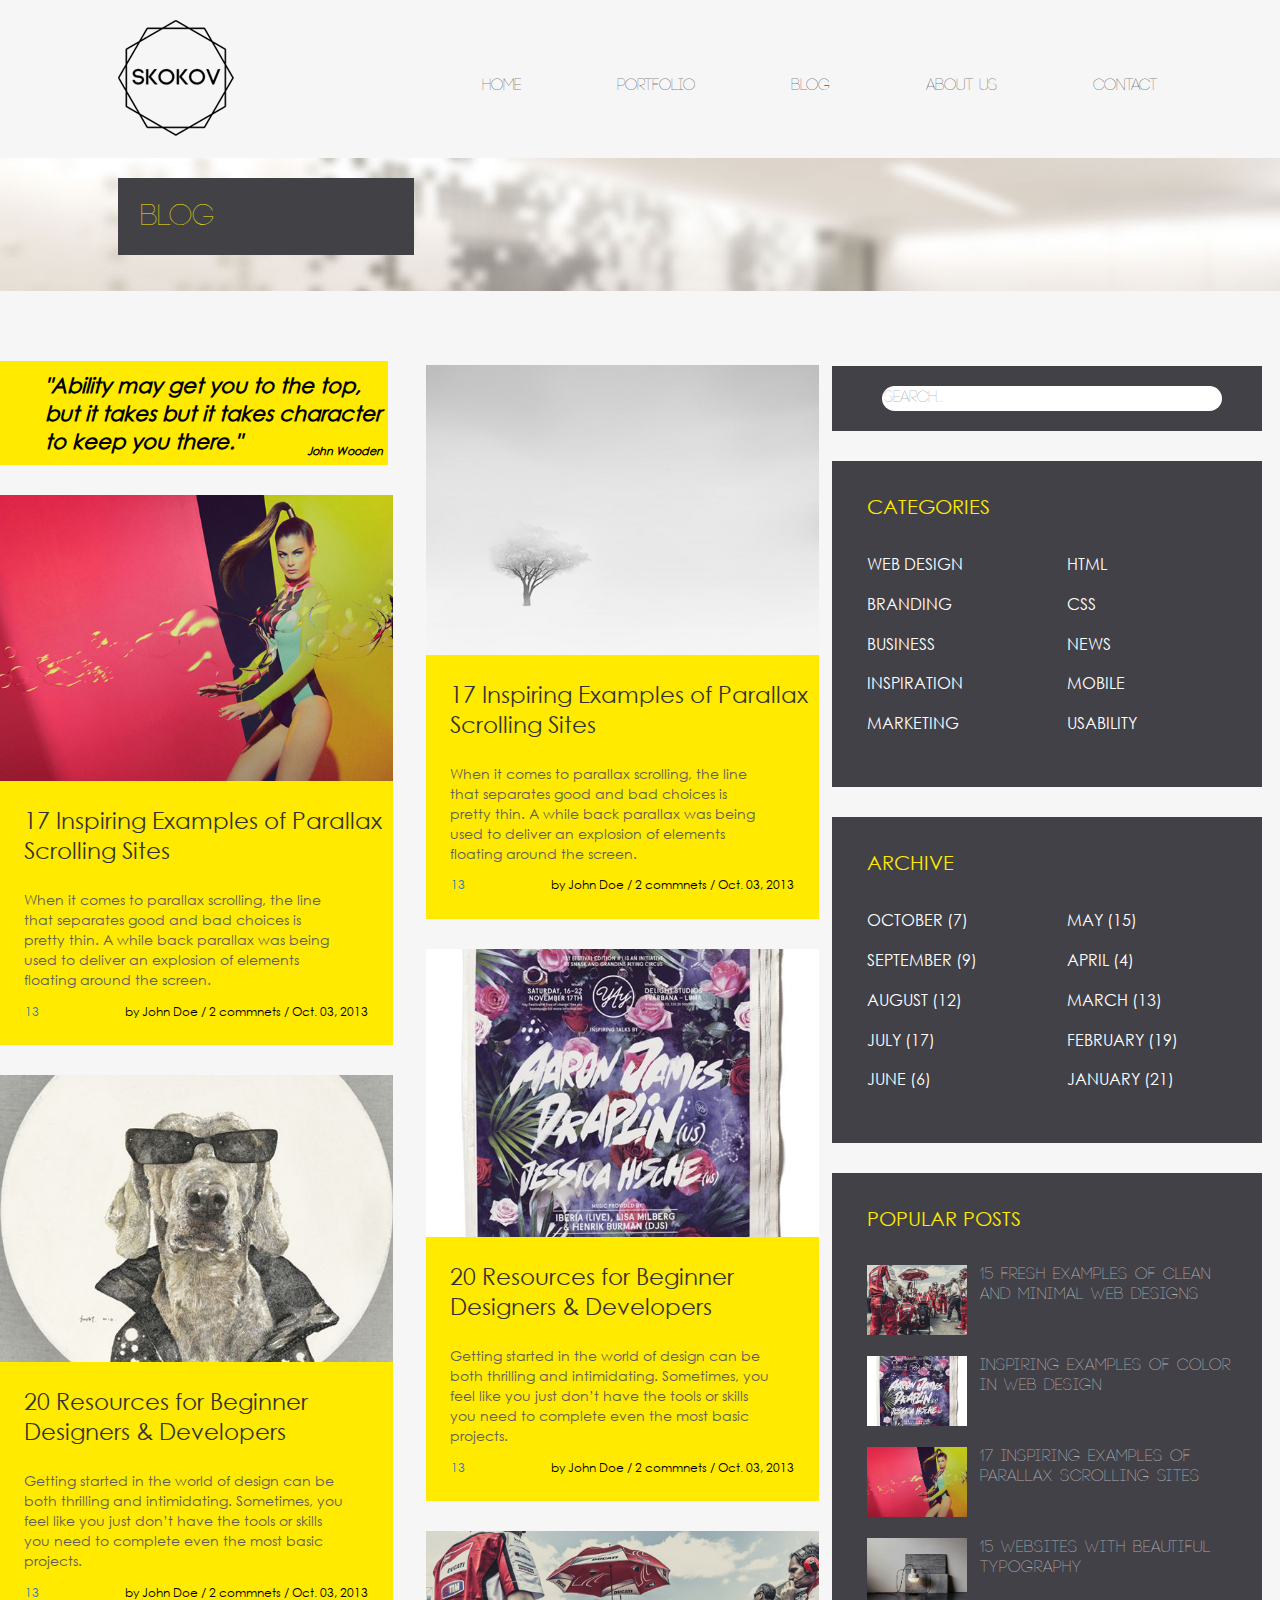
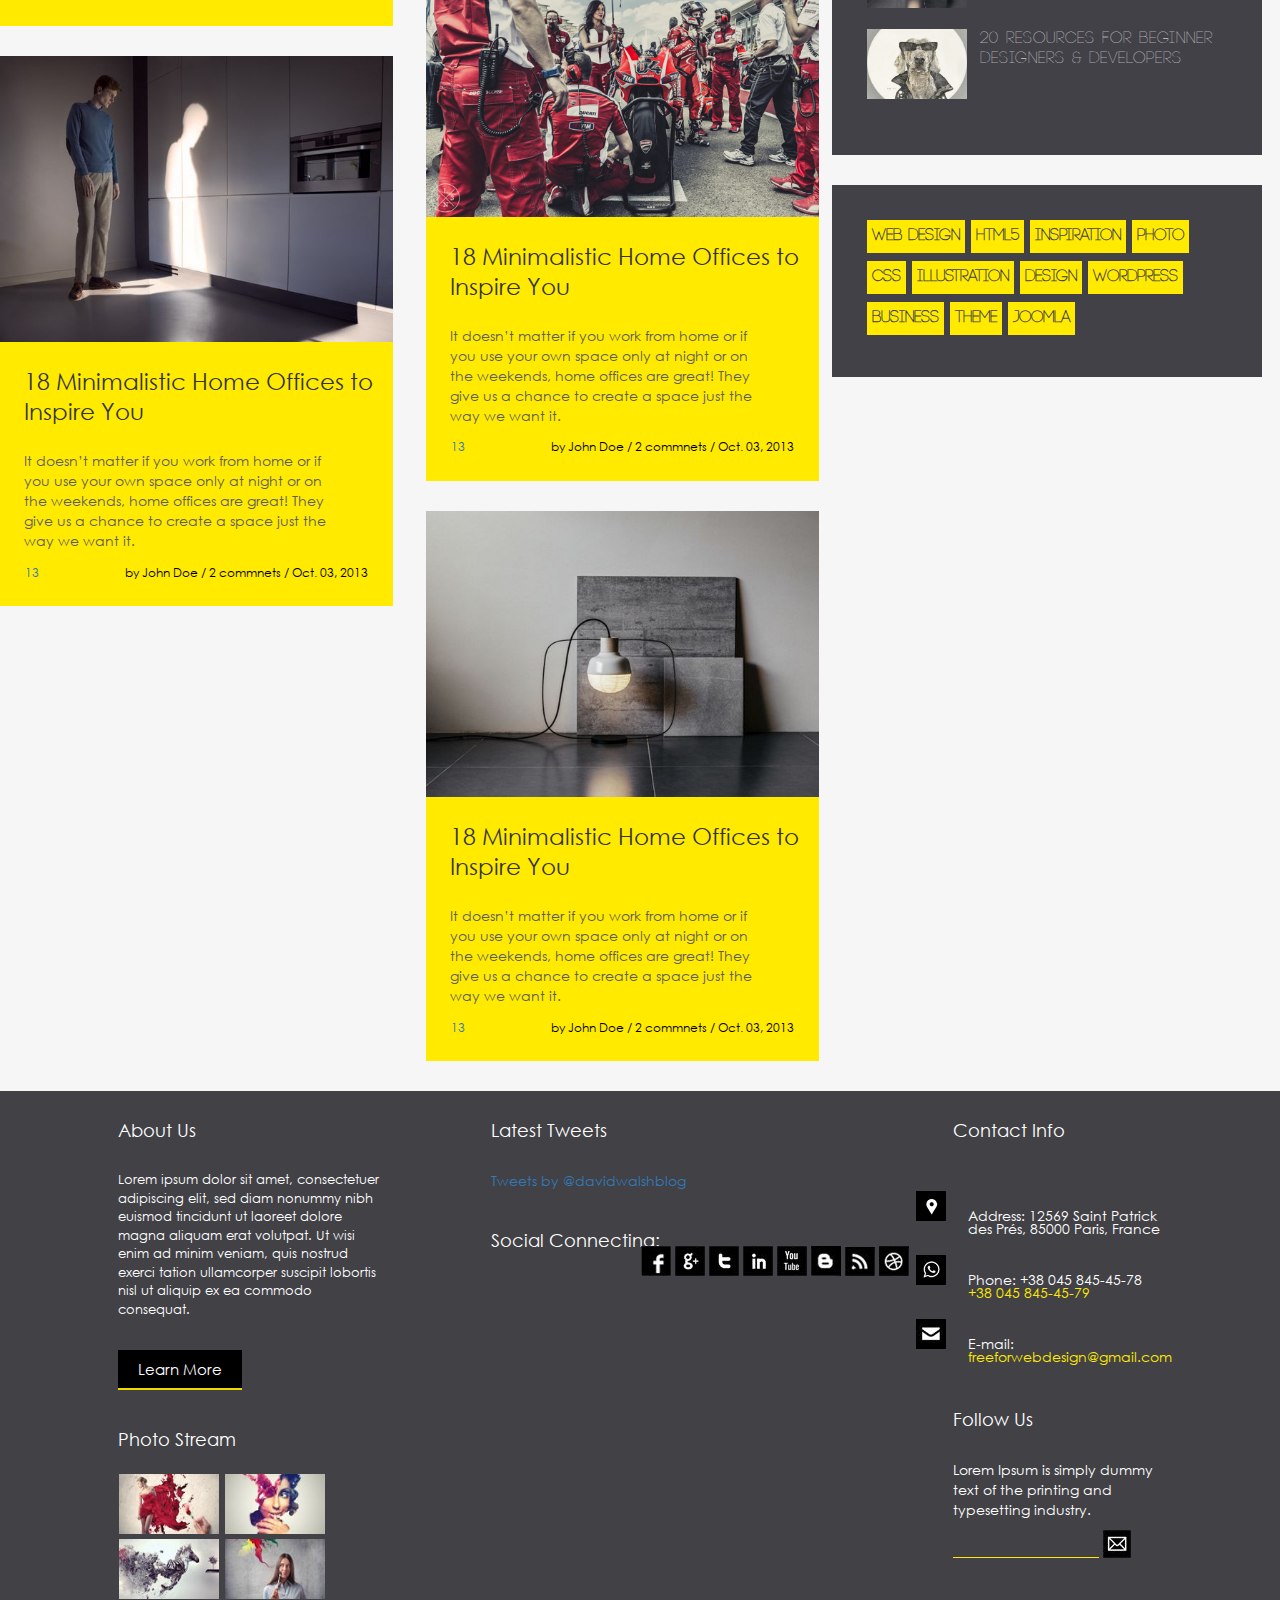
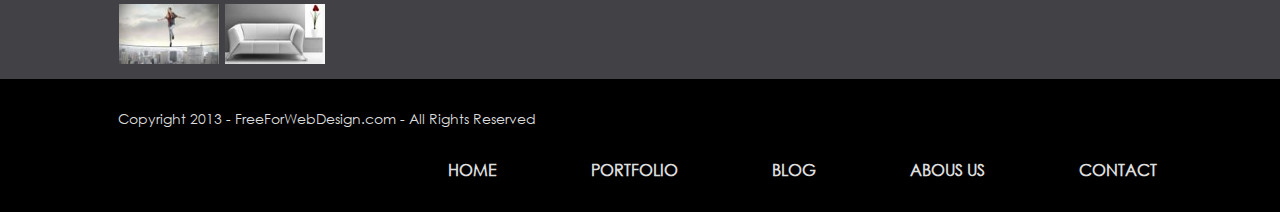
<file: index.html>
<!DOCTYPE html>
<html>
    <head>
        <title>Skokov</title>
        <meta content='text/html; charset=utf-8' http-equiv='Content-Type'>
        <meta http-equiv="X-UA-Compatible" content="IE=edge">
        <meta name="viewport" content="wih3h=device-wih3h, initial-scale=1">
        <link rel="stylesheet" href="css/bootstrap.min.css">
        <link rel="stylesheet" href="fonts/font-face.css">
        <link href="css/main.css" rel="stylesheet" type="text/css">

    <!-- HTML5 shim and Respond.js for IE8 support of HTML5 elements and media queries -->
    <!-- WARNING: Respond.js doesn't work if you view the page via file:// -->
    <!--[if lt IE 9]>
    <script src="https://oss.maxcdn.com/html5shiv/3.7.2/html5shiv.min.js"></script>
    <script src="https://oss.maxcdn.com/respond/1.4.2/respond.min.js"></script>
    <![endif]-->
    </head>
<body>
<div class="content-wrapper">
    <header class="header">
        <h1 class="logo">
            <a href="#home">
                <img src="images/logo.png" alt="Logo" width="116" height="116"></a>
        </h1>
        <nav class="main-nav">
            <ul>
                <li><a href="#home">Home</a></li>
                <li><a href="#portfolio">Portfolio</a></li>
                <li><a href="#blog">Blog</a></li>
                <li><a href="#about">About Us</a></li>
                <li><a href="#contact">Contact</a></li>
            </ul>
        </nav>
    </header>
    <div class="title-section">
        <h2>Blog</h2>
    </div>
    <section class="content">
        <blockquote>
            "Ability may get you to the top, but it takes but it takes character to keep you there."
            <cite>John Wooden</cite>
        </blockquote>
        <ul class="left-column">
            <li>
                <a href="parallax.html">
                    <img src="images/blog-item-pic.jpg" alt="some content pic" >
                </a>
                <h4>17 Inspiring Examples of Parallax
                    Scrolling Sites</h4>
                <p>When it comes to parallax scrolling, the line that separates good and
                    bad choices is pretty thin. A while back parallax was being used to
                    deliver an explosion of elements floating around the screen.</p>
                <a href="#" class="likes">13</a>
                <a href="#" class="author">by John Doe / 2 commnets / Oct. 03, 2013</a>
            </li>
            <li>
                <a href="#">
                    <img src="images/cool-dog-item.jpg" alt="some content pic" >
                </a>
                <h4>20 Resources for Beginner Designers
                    & Developers</h4>

                <p>Getting started in the world of design can be both thrilling and
                    intimidating. Sometimes, you feel like you just don’t have the tools
                    or skills you need to complete even the most basic projects.</p>
                <a href="#" class="likes">13</a>
                <a href="#" class="author">by John Doe / 2 commnets / Oct. 03, 2013</a>
            </li>
            <li>
                <a href="#">
                    <img src="images/man-light-item.jpg" alt="some content pic" >
                </a>
                <h4>18 Minimalistic Home Offices to
                    Inspire You</h4>

                <p>It doesn’t matter if you work from home or if you use your own space
                    only at night or on the weekends, home offices are great! They give
                    us a chance to create a space just the way we want it.</p>
                <a href="#" class="likes">13</a>
                <a href="#" class="author">by John Doe / 2 commnets / Oct. 03, 2013</a>
            </li>
        </ul>
        <ul class="right-column">
            <li>
                <a href="#">
                    <img src="images/tree-item.png" alt="some content pic" >
                </a>
                <h4>17 Inspiring Examples of Parallax
                    Scrolling Sites</h4>
                <p>When it comes to parallax scrolling, the line that separates good and
                    bad choices is pretty thin. A while back parallax was being used to
                    deliver an explosion of elements floating around the screen.</p>
                <a href="#" class="likes">13</a>
                <a href="#" class="author">by John Doe / 2 commnets / Oct. 03, 2013</a>
            </li>
            <li>
                <a href="#">
                    <img src="images/art-item.jpg" alt="some content pic" >
                </a>
                <h4>20 Resources for Beginner Designers
                    & Developers</h4>

                <p>Getting started in the world of design can be both thrilling and
                    intimidating. Sometimes, you feel like you just don’t have the tools
                    or skills you need to complete even the most basic projects.</p>
                <a href="#" class="likes">13</a>
                <a href="#" class="author">by John Doe / 2 commnets / Oct. 03, 2013</a>
            </li>
            <li>
                <a href="#">
                    <img src="images/racer-item.png" alt="some content pic" >
                </a>
                <h4>18 Minimalistic Home Offices to
                    Inspire You</h4>

                <p>It doesn’t matter if you work from home or if you use your own space
                    only at night or on the weekends, home offices are great! They give
                    us a chance to create a space just the way we want it.</p>
                <a href="#" class="likes">13</a>
                <a href="#" class="author">by John Doe / 2 commnets / Oct. 03, 2013</a>
            </li>
            <li>
                <a href="#">
                    <img src="images/lamp-item.jpg" alt="some content pic" >
                </a>
                <h4>18 Minimalistic Home Offices to
                    Inspire You</h4>

                <p>It doesn’t matter if you work from home or if you use your own space
                    only at night or on the weekends, home offices are great! They give
                    us a chance to create a space just the way we want it.</p>
                <a href="#" class="likes">13</a>
                <a href="#" class="author">by John Doe / 2 commnets / Oct. 03, 2013</a>
            </li>
        </ul>
    </section>
    <aside class="sidebar">
        <div class="search">
            <form action="#">
                <input type="search" placeholder="Search...">
            </form>
        </div>
        <div class="categories">
            <h3>Categories</h3>
            <ul>
                <li><a href="#">Web design</a></li>
                <li><a href="#">HTML</a></li>
                <li><a href="#">Branding</a></li>
                <li><a href="#">CSS</a></li>
                <li><a href="#">Business</a></li>
                <li><a href="#">News</a></li>
                <li><a href="#">Inspiration</a></li>
                <li><a href="#">Mobile</a></li>
                <li><a href="#">Marketing</a></li>
                <li><a href="#">Usability</a></li>
            </ul>
        </div>
        <div class="archive">
            <h3>Archive</h3>
            <ul>
                <li><a href="#">October (7)</a></li>
                <li><a href="#">May (15)</a></li>
                <li><a href="#">September (9)</a></li>
                <li><a href="#">April (4)</a></li>
                <li><a href="#">August (12)</a></li>
                <li><a href="#">March (13)</a></li>
                <li><a href="#">July (17)</a></li>
                <li><a href="#">February (19)</a></li>
                <li><a href="#">June (6)</a></li>
                <li><a href="#">January (21)</a></li>
            </ul>
        </div>
        <div class="popular-posts">
            <h3>Popular posts</h3>
            <ul>
                <li><a href="#"><img src="images/racer-item.png" alt=""/>

                    <p>15 Fresh Examples of Clean and
                        Minimal Web Designs</p>
                </a></li>
                <li><a href="#"><img src="images/art-item.jpg" alt=""/>

                    <p>Inspiring Examples of Color in
                        Web Design</p>
                </a></li>
                <li><a href="#"><img src="images/blog-item-pic.jpg" alt=""/>

                    <p>17 Inspiring Examples of
                        Parallax Scrolling Sites</p>
                </a></li>
                <li><a href="#"><img src="images/lamp-item.jpg" alt=""/>

                    <p>15 Websites with Beautiful
                        Typography</p>
                </a></li>
                <li><a href="#"><img src="images/cool-dog-item.jpg" alt=""/>

                    <p>20 Resources for Beginner
                        Designers & Developers</p>
                </a></li>
            </ul>
        </div>
        <div class="tags">
            <ul>
                <li><a href="#">web design</a></li>
                <li><a href="#">html5</a></li>
                <li><a href="#">inspiration</a></li>
                <li><a href="#">photo</a></li>
                <li><a href="#">css</a></li>
                <li><a href="#">illustration</a></li>
                <li><a href="#">design</a></li>
                <li><a href="#">wordpress</a></li>
                <li><a href="#">business</a></li>
                <li><a href="#">theme</a></li>
                <li><a href="#">joomla</a></li>
            </ul>
        </div>
    </aside>
</div>
<footer class="footer-content">
    <div class="footer-content-center">
        <div class="footer-left-column">
            <article class="about" id="about">
                <h3>About Us</h3>

                <p>Lorem ipsum dolor sit amet, consectetuer adipiscing elit,
                    sed diam nonummy nibh euismod tincidunt ut
                    laoreet dolore magna aliquam erat volutpat. Ut wisi
                    enim ad minim veniam, quis nostrud exerci tation ullamcorper
                    suscipit lobortis nisl ut aliquip ex ea commodo consequat.</p>
                <a class="learn-more" href="#">Learn More</a>
            </article>
            <aside class="photo-stream">
                <h3>Photo Stream</h3>
                <img src="images/footer-item-1.jpg" alt="" />
                <img src="images/footer-item-2.jpg" alt="" />
                <img src="images/footer-item-3.jpg" alt="" />
                <img src="images/footer-item-4.jpg" alt="" />
                <img src="images/footer-item-5.jpg" alt="" />
                <img src="images/footer-item-6.jpg" alt="" />
            </aside>
        </div>
        <div class="footer-middle-column">
            <div class="twitter">
                <h3>Latest Tweets</h3>
                <a class="twitter-timeline" href="https://twitter.com/davidwalshblog" data-link-color="#ffea00" data-height="270" data-widget-id="567006527622750208" data-chrome="nofooter noheader noborder transparent noscrollbar">Tweets by @davidwalshblog</a>
                <script>!function(d,s,id){var js,fjs=d.getElementsByTagName(s)[0],p=/^http:/.test(d.location)?'http':'https';if(!d.getElementById(id)){js=d.createElement(s);js.id=id;js.src=p+"://platform.twitter.com/widgets.js";fjs.parentNode.insertBefore(js,fjs);}}(document,"script","twitter-wjs");</script>
            </div>
            <div class="social">
                <h3>Social Connecting:</h3>
                <ul>
                    <li><a class="facebook" href="#">facebook</a></li>
                    <li><a class="googleplus" href="#">google+</a></li>
                    <li><a class="twitter" href="#">twitter</a></li>
                    <li><a class="linkedin" href="#">linkedin</a></li>
                    <li><a class="youtube" href="#">youtube</a></li>
                    <li><a class="blogger" href="#">blogger</a></li>
                    <li><a class="rss" href="#">rss</a></li>
                    <li><a class="dribble" href="#">dribble</a></li>
                </ul>
            </div>
        </div>
        <div class="footer-right-column">
            <aside class="contact" id="contact">
                <h3>Contact Info</h3>
                <ul class="contact-list">
                    <li class="address">
                        <p>Address: 12569 Saint Patrick des Prés, 85000 Paris, France
                        </p>
                    </li>
                    <li class="phone">
                        <p>Phone: +38 045 845-45-78 <a href="#">+38 045 845-45-79</a>
                        </p>
                    </li>
                    <li class="e-mail">
                        <p>E-mail: <a href="mailto:freeforwebdesign@gmail.com">freeforwebdesign@gmail.com</a>
                        </p>
                    </li>
                </ul>
            </aside>
            <aside class="follow">
                <h3>Follow Us</h3>
                <form action="#" class="form">
                    <p>Lorem Ipsum is simply dummy text of the printing
                        and typesetting industry.</p>
                    <input type="email" placeholder="" class="mail-us">
                    <button type="submit" class="submit"></button>
                </form>
            </aside>
        </div>
    </div>
</footer>
<footer class="footer">
    <div class="footer-center">
        <small class="copyright">Copyright 2013 - FreeForWebDesign.com - All Rights Reserved</small>
        <nav>
            <ul class="footer-nav">
                <li><a href="#">Home</a></li>
                <li><a href="#">Portfolio</a></li>
                <li><a href="#">Blog</a></li>
                <li><a href="#">Abous Us</a></li>
                <li><a href="#">Contact</a></li>
            </ul>
        </nav>
    </div>
</footer>
</body>
</html>
</file>
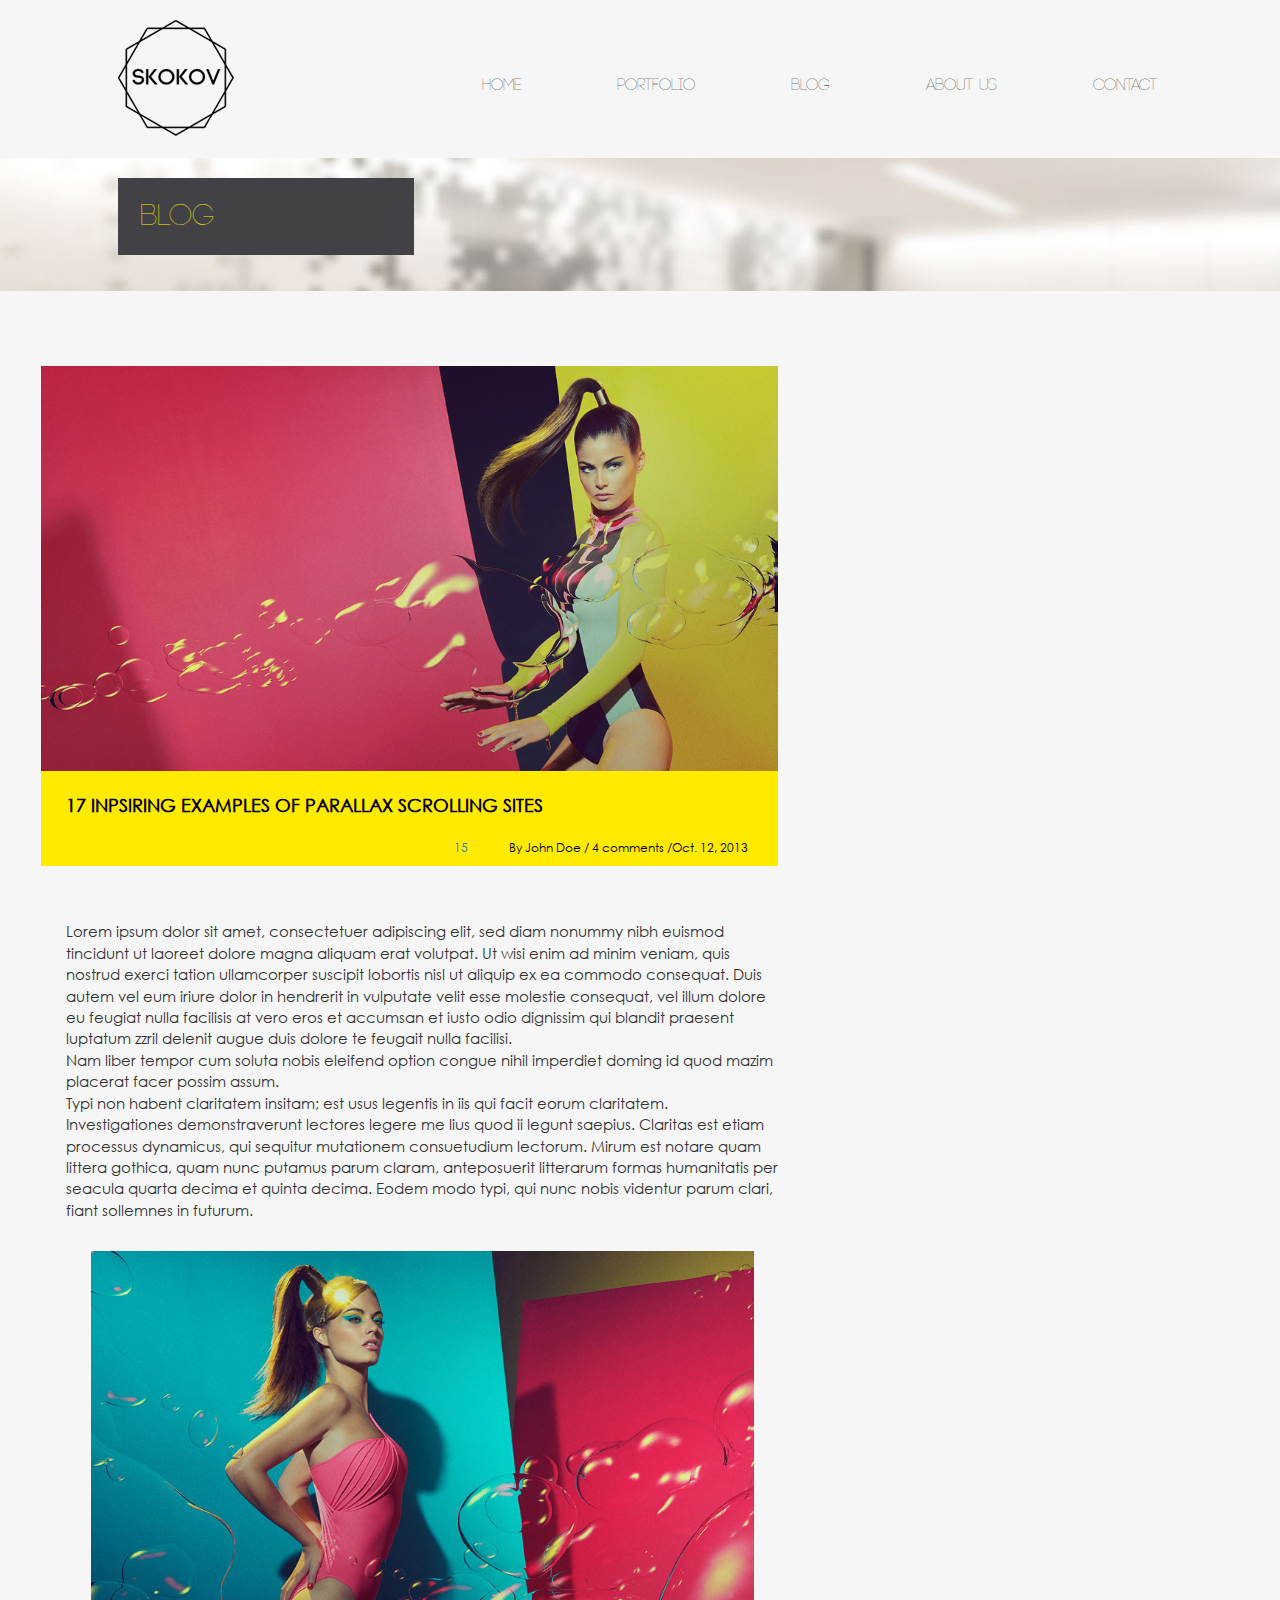
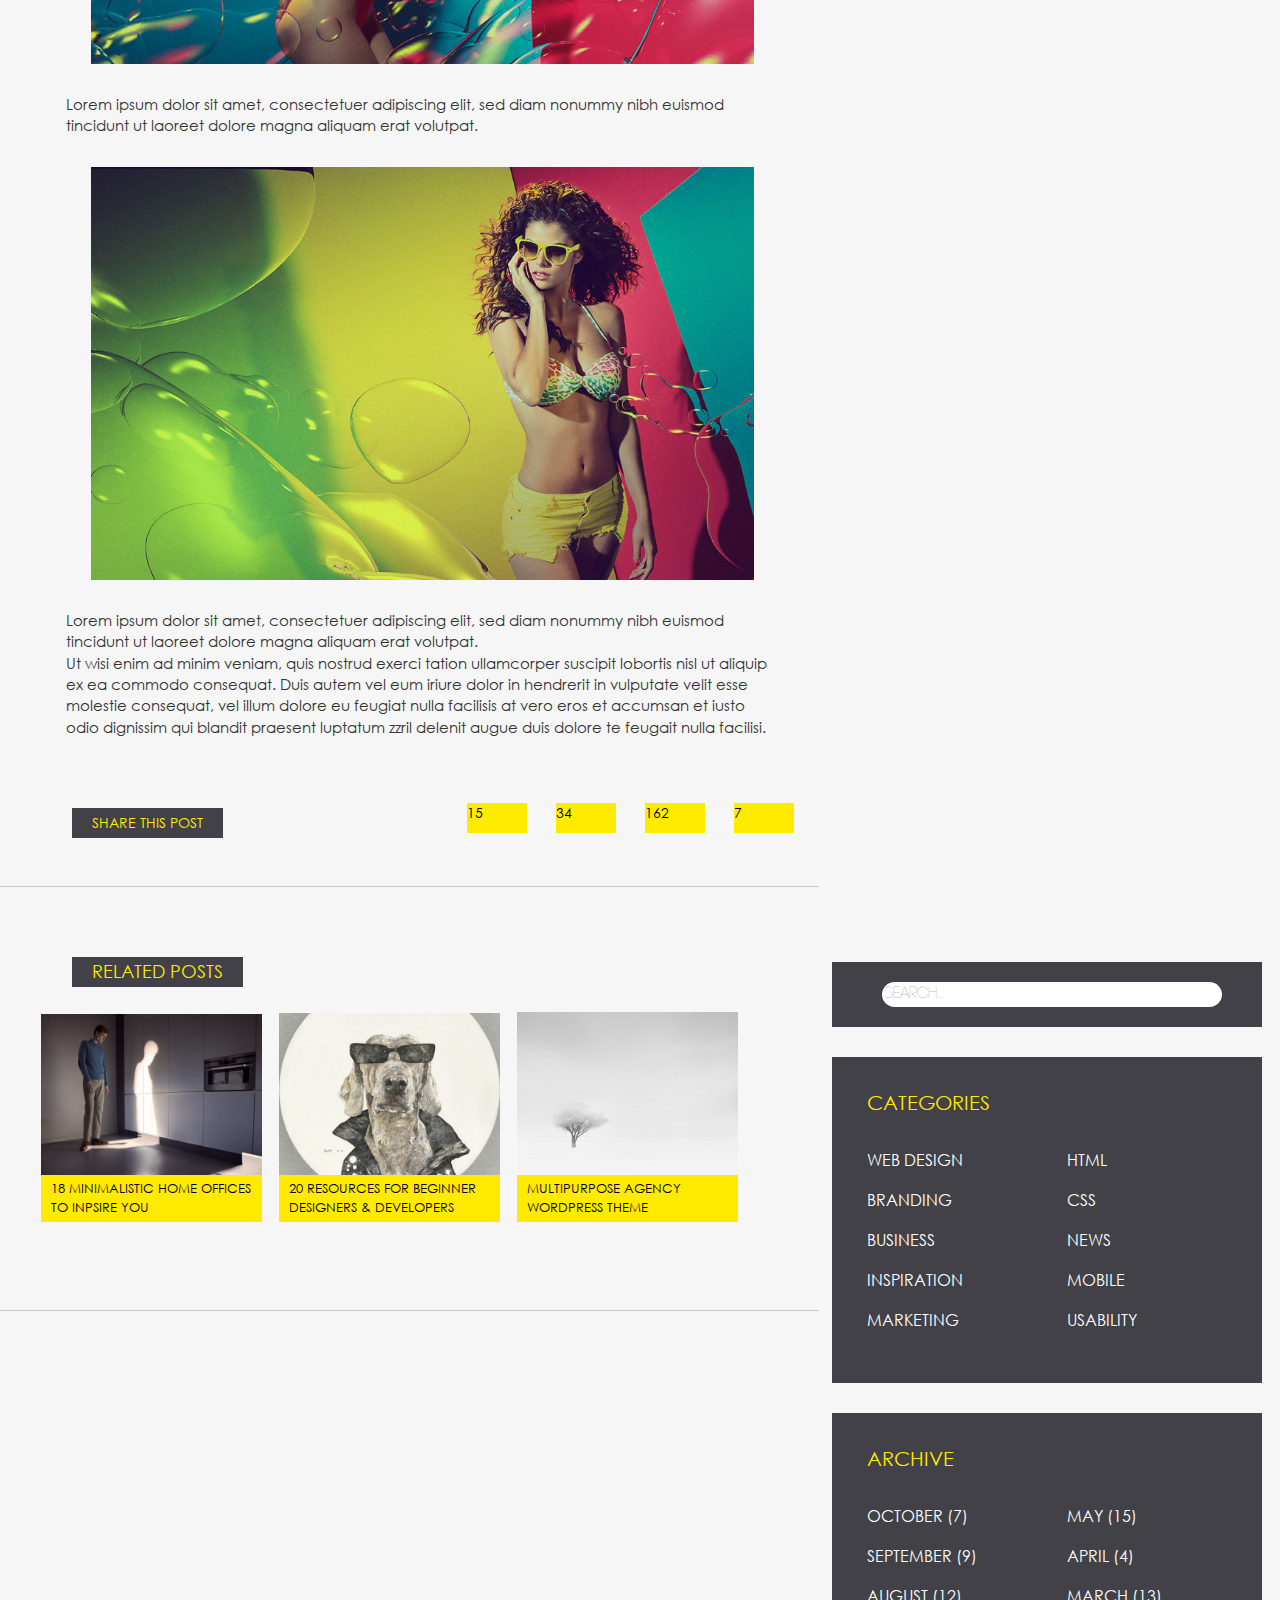
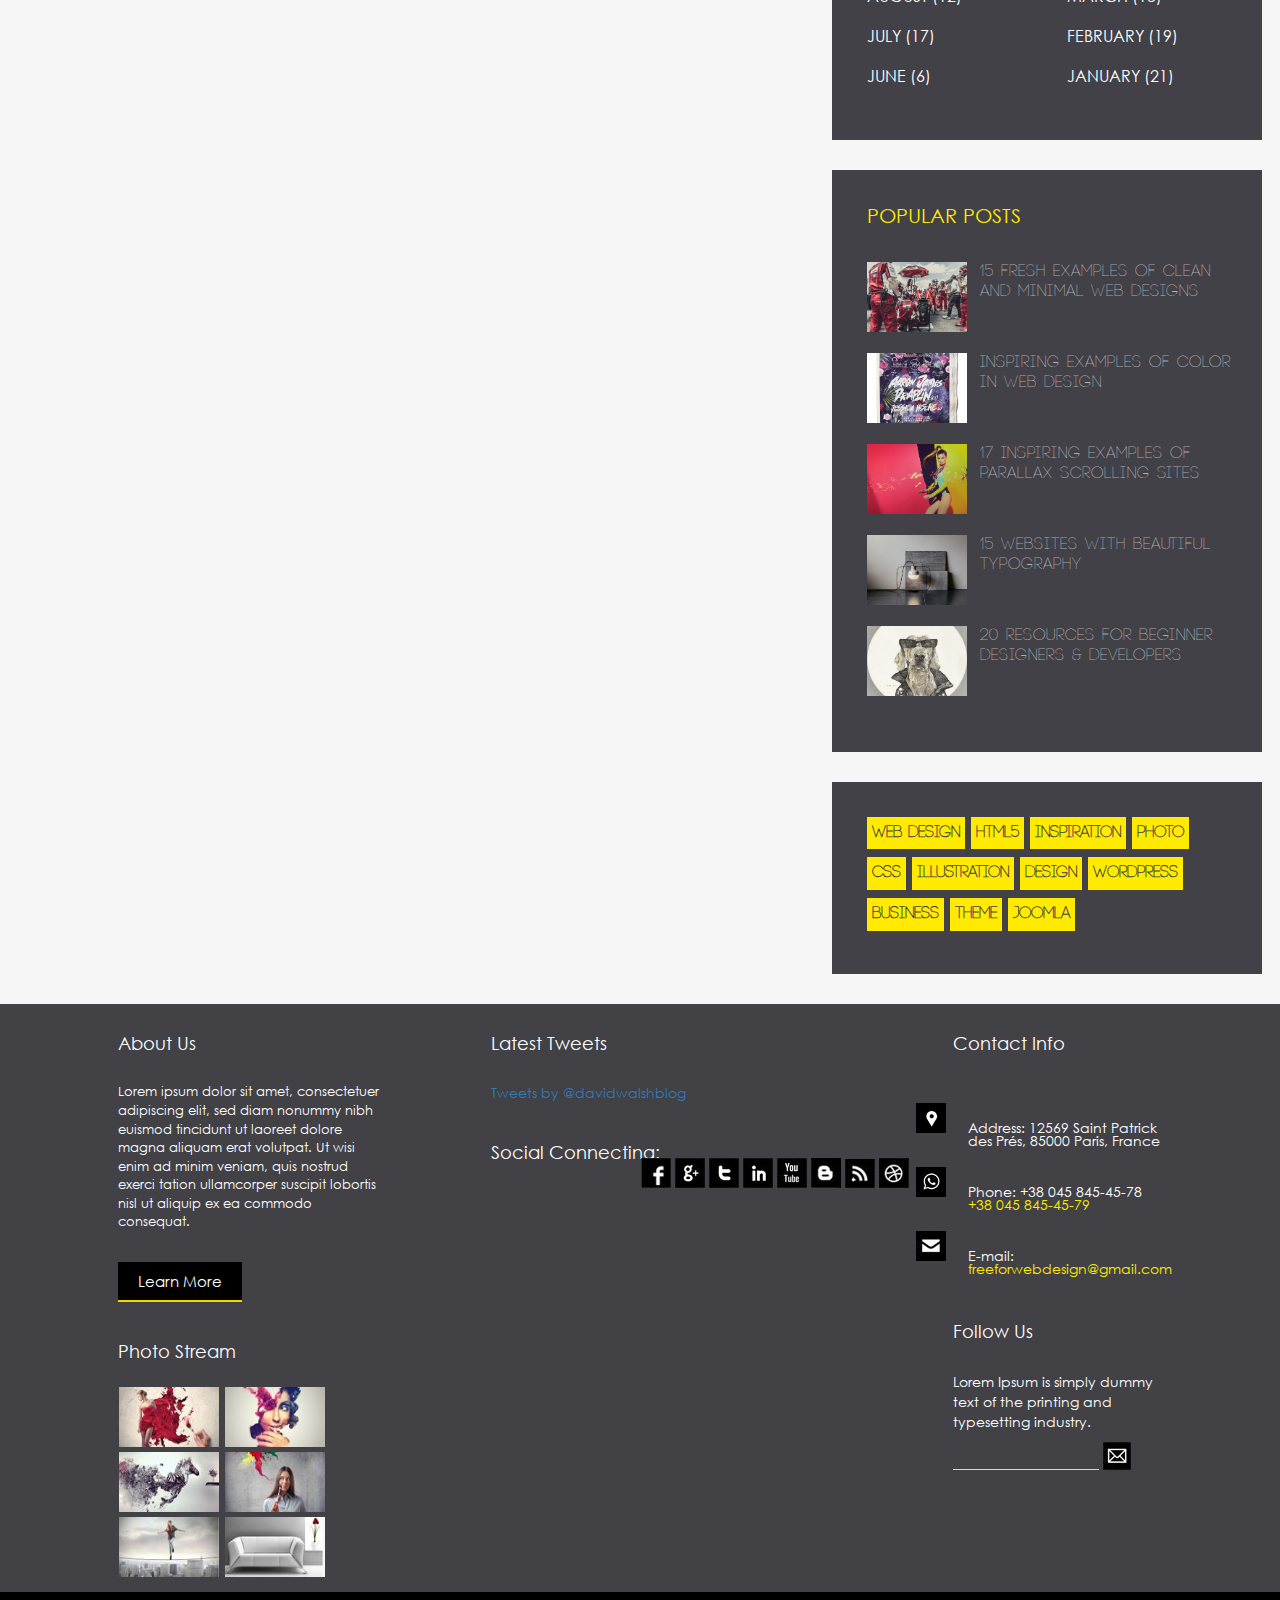
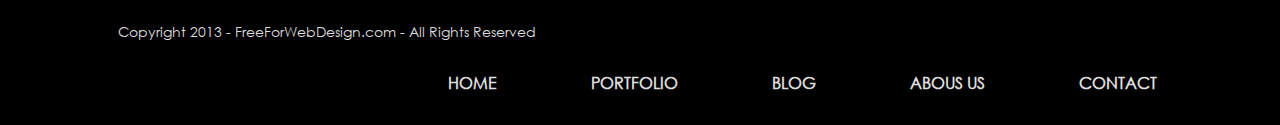
<file: parallax.html>
<!DOCTYPE html>
<html>
<head>
    <title>Skokov</title>
    <meta content='text/html; charset=utf-8' http-equiv='Content-Type'>
    <meta http-equiv="X-UA-Compatible" content="IE=edge">
    <meta name="viewport" content="wih3h=device-wih3h, initial-scale=1">
    <link rel="stylesheet" href="css/bootstrap.min.css">
    <link rel="stylesheet" href="fonts/font-face.css">
    <link href="css/main.css" rel="stylesheet" type="text/css">

    <!-- HTML5 shim and Respond.js for IE8 support of HTML5 elements and media queries -->
    <!-- WARNING: Respond.js doesn't work if you view the page via file:// -->
    <!--[if lt IE 9]>
    <script src="https://oss.maxcdn.com/html5shiv/3.7.2/html5shiv.min.js"></script>
    <script src="https://oss.maxcdn.com/respond/1.4.2/respond.min.js"></script>
    <![endif]-->
</head>
<body>
<div class="content-wrapper">
    <header class="header">
        <h1 class="logo">
            <a href="index.html">
                <img src="images/logo.png" alt="Logo" width="116" height="116"></a>
        </h1>
        <nav class="main-nav">
            <ul>
                <li><a href="index.html">Home</a></li>
                <li><a href="#portfolio">Portfolio</a></li>
                <li><a href="#blog">Blog</a></li>
                <li><a href="#about">About Us</a></li>
                <li><a href="#contact">Contact</a></li>
            </ul>
        </nav>
    </header>
    <div class="title-section">
        <h2>Blog</h2>
    </div>
    <section class="post">
        <article>
            <div class="post-title">
                <img src="images/header-img.png" alt="Girl" />
                <h4>17 Inpsiring Examples of Parallax Scrolling Sites</h4>
                <a href="#" class="likes">15</a><a href="#" class="author">By John Doe / 4 comments /<time>Oct. 12, 2013</time>
                </a></div>
            <p>
                Lorem ipsum dolor sit amet, consectetuer adipiscing elit, sed diam nonummy nibh euismod tincidunt ut laoreet dolore
                magna aliquam erat volutpat. Ut wisi enim ad minim veniam, quis nostrud exerci tation ullamcorper suscipit lobortis nisl ut
                aliquip ex ea commodo consequat. Duis autem vel eum iriure dolor in hendrerit in vulputate velit esse molestie consequat,
                vel illum dolore eu feugiat nulla facilisis at vero eros et accumsan et iusto odio dignissim qui blandit praesent luptatum zzril
                delenit augue duis dolore te feugait nulla facilisi.
            </p>
            <p>
                Nam liber tempor cum soluta nobis eleifend option congue nihil imperdiet doming id quod mazim placerat facer possim
                assum.
            </p>
            <p>
                Typi non habent claritatem insitam; est usus legentis in iis qui facit eorum claritatem. Investigationes demonstraverunt
                lectores legere me lius quod ii legunt saepius. Claritas est etiam processus dynamicus, qui sequitur mutationem
                consuetudium lectorum. Mirum est notare quam littera gothica, quam nunc putamus parum claram, anteposuerit
                litterarum formas humanitatis per seacula quarta decima et quinta decima. Eodem modo typi, qui nunc nobis videntur
                parum clari, fiant sollemnes in futurum.
            </p>

            <img class="article-item" src="images/girl-item.jpg" alt="Next Girl"/>
            <p>Lorem ipsum dolor sit amet, consectetuer adipiscing elit, sed diam nonummy nibh euismod tincidunt ut
                laoreet dolore
                magna aliquam erat volutpat.</p>
            <img class="article-item" src="images/girl-blog-item.jpg" alt="Some girl"/>
            <p>Lorem ipsum dolor sit amet, consectetuer adipiscing elit, sed diam nonummy nibh euismod tincidunt ut laoreet dolore
                magna aliquam erat volutpat.
            </p>
            <p>
                Ut wisi enim ad minim veniam, quis nostrud exerci tation ullamcorper suscipit lobortis nisl ut aliquip ex ea commodo
                consequat. Duis autem vel eum iriure dolor in hendrerit in vulputate velit esse molestie consequat, vel illum dolore eu
                feugiat nulla facilisis at vero eros et accumsan et iusto odio dignissim qui blandit praesent luptatum zzril
                delenit augue duis dolore te feugait nulla facilisi.
            </p>
        </article>
        <div class="social">
            <a href="#" class="share">Share this post</a>
            <ul>
                <li><a class="fbook" href="facebook.com">15</a></li>
                <li><a class="google" href="google.com">34</a></li>
                <li><a class="tweet" href="twitter.com">162</a></li>
                <li><a class="linked" href="linkedin.com">7</a></li>
            </ul>
        </div>
    </section>
    <div class="related-posts">
        <h3>Related Posts</h3>
        <ul>
            <li><a href="#"><img src="images/man-light-item.jpg" alt=""/>

                <p>18 minimalistic Home Offices to Inpsire You</p></a></li>
            <li><a href="#"><img src="images/cool-dog-item.jpg" alt=""/>

                <p>20 Resources for Beginner Designers
                    & Developers</p></a></li>
            <li><a href="#"><img src="images/tree-item.png" alt=""/>

                <p>Multipurpose Agency WordPress
                    Theme</p></a></li>
        </ul>
    </div>
    <aside class="sidebar">
        <div class="search">
            <form action="#">
                <input type="search" placeholder="Search...">
            </form>
        </div>
        <div class="categories">
            <h3>Categories</h3>
            <ul>
                <li><a href="#">Web design</a></li>
                <li><a href="#">HTML</a></li>
                <li><a href="#">Branding</a></li>
                <li><a href="#">CSS</a></li>
                <li><a href="#">Business</a></li>
                <li><a href="#">News</a></li>
                <li><a href="#">Inspiration</a></li>
                <li><a href="#">Mobile</a></li>
                <li><a href="#">Marketing</a></li>
                <li><a href="#">Usability</a></li>
            </ul>
        </div>
        <div class="archive">
            <h3>Archive</h3>
            <ul>
                <li><a href="#">October (7)</a></li>
                <li><a href="#">May (15)</a></li>
                <li><a href="#">September (9)</a></li>
                <li><a href="#">April (4)</a></li>
                <li><a href="#">August (12)</a></li>
                <li><a href="#">March (13)</a></li>
                <li><a href="#">July (17)</a></li>
                <li><a href="#">February (19)</a></li>
                <li><a href="#">June (6)</a></li>
                <li><a href="#">January (21)</a></li>
            </ul>
        </div>
        <div class="popular-posts">
            <h3>Popular posts</h3>
            <ul>
                <li><a href="#"><img src="images/racer-item.png" alt=""/>

                    <p>15 Fresh Examples of Clean and
                        Minimal Web Designs</p>
                </a></li>
                <li><a href="#"><img src="images/art-item.jpg" alt=""/>

                    <p>Inspiring Examples of Color in
                        Web Design</p>
                </a></li>
                <li><a href="#"><img src="images/blog-item-pic.jpg" alt=""/>

                    <p>17 Inspiring Examples of
                        Parallax Scrolling Sites</p>
                </a></li>
                <li><a href="#"><img src="images/lamp-item.jpg" alt=""/>

                    <p>15 Websites with Beautiful
                        Typography</p>
                </a></li>
                <li><a href="#"><img src="images/cool-dog-item.jpg" alt=""/>

                    <p>20 Resources for Beginner
                        Designers & Developers</p>
                </a></li>
            </ul>
        </div>
        <div class="tags">
            <ul>
                <li><a href="#">web design</a></li>
                <li><a href="#">html5</a></li>
                <li><a href="#">inspiration</a></li>
                <li><a href="#">photo</a></li>
                <li><a href="#">css</a></li>
                <li><a href="#">illustration</a></li>
                <li><a href="#">design</a></li>
                <li><a href="#">wordpress</a></li>
                <li><a href="#">business</a></li>
                <li><a href="#">theme</a></li>
                <li><a href="#">joomla</a></li>
            </ul>
        </div>
    </aside>
</div>
<footer class="footer-content">
    <div class="footer-content-center">
        <div class="footer-left-column">
            <article class="about" id="about">
                <h3>About Us</h3>

                <p>Lorem ipsum dolor sit amet, consectetuer adipiscing elit,
                    sed diam nonummy nibh euismod tincidunt ut
                    laoreet dolore magna aliquam erat volutpat. Ut wisi
                    enim ad minim veniam, quis nostrud exerci tation ullamcorper
                    suscipit lobortis nisl ut aliquip ex ea commodo consequat.</p>
                <a class="learn-more" href="#">Learn More</a>
            </article>
            <aside class="photo-stream">
                <h3>Photo Stream</h3>
                <img src="images/footer-item-1.jpg" alt="" />
                <img src="images/footer-item-2.jpg" alt="" />
                <img src="images/footer-item-3.jpg" alt="" />
                <img src="images/footer-item-4.jpg" alt="" />
                <img src="images/footer-item-5.jpg" alt="" />
                <img src="images/footer-item-6.jpg" alt="" />
            </aside>
        </div>
        <div class="footer-middle-column">
            <div class="twitter">
                <h3>Latest Tweets</h3>
                <a class="twitter-timeline" href="https://twitter.com/davidwalshblog" data-link-color="#ffea00" data-height="270" data-widget-id="567006527622750208" data-chrome="nofooter noheader noborder transparent noscrollbar">Tweets by @davidwalshblog</a>
                <script>!function(d,s,id){var js,fjs=d.getElementsByTagName(s)[0],p=/^http:/.test(d.location)?'http':'https';if(!d.getElementById(id)){js=d.createElement(s);js.id=id;js.src=p+"://platform.twitter.com/widgets.js";fjs.parentNode.insertBefore(js,fjs);}}(document,"script","twitter-wjs");</script>
            </div>
            <div class="social">
                <h3>Social Connecting:</h3>
                <ul>
                    <li><a class="facebook" href="#">facebook</a></li>
                    <li><a class="googleplus" href="#">google+</a></li>
                    <li><a class="twitter" href="#">twitter</a></li>
                    <li><a class="linkedin" href="#">linkedin</a></li>
                    <li><a class="youtube" href="#">youtube</a></li>
                    <li><a class="blogger" href="#">blogger</a></li>
                    <li><a class="rss" href="#">rss</a></li>
                    <li><a class="dribble" href="#">dribble</a></li>
                </ul>
            </div>
        </div>
        <div class="footer-right-column">
            <aside class="contact" id="contact">
                <h3>Contact Info</h3>
                <ul class="contact-list">
                    <li class="address">
                        <p>Address: 12569 Saint Patrick des Prés, 85000 Paris, France
                        </p>
                    </li>
                    <li class="phone">
                        <p>Phone: +38 045 845-45-78 <a href="#">+38 045 845-45-79</a>
                        </p>
                    </li>
                    <li class="e-mail">
                        <p>E-mail: <a href="mailto:freeforwebdesign@gmail.com">freeforwebdesign@gmail.com</a>
                        </p>
                    </li>
                </ul>
            </aside>
            <aside class="follow">
                <h3>Follow Us</h3>
                <form action="#" class="form">
                    <p>Lorem Ipsum is simply dummy text of the printing
                        and typesetting industry.</p>
                    <input type="email" placeholder="" class="mail-us">
                    <button type="submit" class="submit"></button>
                </form>
            </aside>
        </div>
    </div>
</footer>
<footer class="footer">
    <div class="footer-center">
        <small class="copyright">Copyright 2013 - FreeForWebDesign.com - All Rights Reserved</small>
        <nav>
            <ul class="footer-nav">
                <li><a href="#">Home</a></li>
                <li><a href="#">Portfolio</a></li>
                <li><a href="#">Blog</a></li>
                <li><a href="#">Abous Us</a></li>
                <li><a href="#">Contact</a></li>
            </ul>
        </nav>
    </div>
</footer>
</body>
</html>
</file>
<file: fonts/font-face.css>
@font-face {
  font-family: 'CenturyGothic';
  src: url('CenturyGothic.eot?#iefix') format('embedded-opentype'),
       url('CenturyGothic.woff') format('woff'),
       url('CenturyGothic.ttf')  format('truetype'),
       url('CenturyGothic.svg#CenturyGothic') format('svg');
  font-weight: normal;
  font-style: normal;
}

@font-face {
    font-family: 'Code-Light';
    src: url('Code-Light.eot?#iefix') format('embedded-opentype'),
         url('Code-Light.otf')  format('opentype'),
         url('Code-Light.woff') format('woff'), url('Code-Light.ttf')  format('truetype'),
         url('Code-Light.svg#Code-Light') format('svg');
    font-weight: normal;
    font-style: normal;
}
</file>
<file: css/main.css>
* {
  box-sizing: border-box; }

ul, li, a, p, h1, h2, h3, h4, h5, blockquote {
  margin: 0;
  padding: 0;
  text-decoration: none !important;
  list-style: none; }

:focus {
  outline: none; }

body {
  font-family: 'Code-Light'; }

.content-wrapper {
  background: #f6f6f6;
  width: 100%;
  overflow: hidden; }

.header {
  padding: 0 118px 22px 118px;
  overflow: hidden;
  font-size: 16px;
  line-height: 32px;
  font-weight: 300; }
  .header .logo {
    width: 116px;
    height: 116px;
    float: left;
    margin: 20px 0 0; }
  .header .main-nav {
    float: right; }
    .header .main-nav ul {
      margin: 70px 0 0; }
      .header .main-nav ul li {
        margin-left: 80px;
        display: inline-block; }
        .header .main-nav ul li:first-child {
          margin: 0; }
        .header .main-nav ul li a {
          padding: 25px 5px;
          color: #000;
          text-transform: uppercase; }
          .header .main-nav ul li a:hover {
            background: #ffea00; }

.title-section {
  background: url("../images/slider-bg.jpg") no-repeat;
  display: block;
  padding: 20px 0 30px;
  overflow: hidden; }
  .title-section h2 {
    color: #ffea00;
    background: #424146;
    padding: 22px 200px 22px 22px;
    display: inline-block;
    margin-left: 118px;
    text-transform: uppercase;
    overflow: hidden; }

.content {
  width: 64%;
  float: left; }
  .content blockquote {
    font-family: 'CenturyGothic';
    font-style: italic;
    font-size: 21px;
    font-weight: 600;
    padding: 10px 0 0 45px;
    width: 48%;
    background: #ffea00;
    margin: 70px 0 30px -5px;
    line-height: 28px;
    color: #000;
    box-sizing: border-box;
    overflow: hidden; }
    .content blockquote cite {
      float: right;
      font-size: 11px;
      margin: 10px 5px 0; }
  .content .left-column {
    float: left;
    width: 48%; }
  .content .left-column li, .content .right-column li {
    background: #ffea00;
    margin-bottom: 30px;
    padding-bottom: 55px;
    position: relative; }
    .content .left-column li a img, .content .right-column li a img {
      width: 100%; }
    .content .left-column li h4, .content .right-column li h4 {
      font-family: 'CenturyGothic';
      font-size: 23px;
      line-height: 30px;
      margin: 24px 0 25px 24px; }
    .content .left-column li p, .content .right-column li p {
      color: #5e5e5e;
      font-family: CenturyGothic;
      font-weight: 400;
      margin-left: 24px;
      padding-right: 50px; }
    .content .left-column li .likes, .content .right-column li .likes {
      position: absolute;
      bottom: 25px;
      left: 25px;
      font-family: CenturyGothic;
      font-size: 12px; }
      .content .left-column li .likes:before, .content .right-column li .likes:before {
        content: url("../images/heart-icon.png") no-repeat;
        width: 13px;
        height: 10px;
        display: inline-block;
        margin-right: 5px; }
    .content .left-column li .author, .content .right-column li .author {
      position: absolute;
      right: 25px;
      bottom: 25px;
      font-family: CenturyGothic;
      font-size: 12px;
      color: #000; }
  .content .right-column {
    float: right;
    width: 48%;
    margin-top: -130px; }

.sidebar {
  float: right;
  width: 35%;
  font-size: 16px; }
  .sidebar a:hover {
    opacity: 0.7; }
  .sidebar h3 {
    text-transform: uppercase;
    color: #ffea00;
    font-size: 20px;
    font-family: 'CenturyGothic';
    margin-bottom: 35px; }
  .sidebar .search {
    margin-top: 75px;
    margin-bottom: 30px;
    width: 96%;
    background: #424147;
    padding: 20px 50px; }
    .sidebar .search input {
      border-radius: 15px;
      width: 340px;
      border: none; }
  .sidebar .categories, .sidebar .archive {
    width: 96%;
    background: #424147;
    padding: 35px 0 35px 35px;
    margin-bottom: 30px; }
    .sidebar .categories li, .sidebar .archive li {
      display: inline-block;
      width: 39%;
      margin-bottom: 15px;
      margin-right: 40px; }
      .sidebar .categories li:before, .sidebar .archive li:before {
        content: url("../images/arrow.jpg") no-repeat;
        vertical-align: middle;
        width: 30px;
        height: 30px;
        margin-right: 15px;
        display: inline-block; }
      .sidebar .categories li a, .sidebar .archive li a {
        color: #fff;
        font-family: 'CenturyGothic';
        font-size: 16px;
        text-transform: uppercase; }
  .sidebar .popular-posts {
    width: 96%;
    background: #424147;
    padding: 35px 20px 35px 35px;
    margin-bottom: 30px; }
    .sidebar .popular-posts ul li {
      display: block;
      margin-bottom: 21px; }
      .sidebar .popular-posts ul li img {
        width: 100px;
        height: 70px;
        display: inline-block; }
      .sidebar .popular-posts ul li p {
        width: 70%;
        line-height: 20px;
        float: right; }
      .sidebar .popular-posts ul li a {
        letter-spacing: 1px;
        font-weight: 400;
        color: #fff; }
  .sidebar .tags {
    width: 96%;
    background: #424147;
    padding: 35px 30px 35px 35px;
    margin-bottom: 30px; }
    .sidebar .tags ul li {
      overflow: hidden;
      display: inline-block; }
      .sidebar .tags ul li a {
        padding: 5px;
        color: #424147;
        background: #ffea00;
        display: block;
        font-weight: 700; }

.footer-content {
  background: #414146;
  overflow: hidden;
  color: #fff;
  padding-bottom: 15px;
  padding-top: 30px;
  font-family: 'CenturyGothic'; }
  .footer-content .footer-content-center {
    padding: 0 118px; }
  .footer-content h3 {
    font-size: 18px;
    margin: 0 0 30px; }
  .footer-content .footer-left-column {
    width: 30%;
    float: left; }
    .footer-content .footer-left-column .about p {
      font-size: 13px;
      font-weight: 400;
      padding-right: 50px; }
    .footer-content .footer-left-column .about .learn-more {
      display: inline-block;
      color: #fff;
      background: #000;
      border-bottom: 2px solid #eeda00;
      font-size: 15px;
      line-height: 38px;
      padding: 0 20px;
      margin-top: 30px; }
    .footer-content .footer-left-column .photo-stream h3 {
      margin: 40px 0 20px; }
    .footer-content .footer-left-column .photo-stream img {
      margin: 5px 1px 0;
      width: 100px;
      height: 60px; }
  .footer-content .footer-middle-column {
    width: 40%;
    margin-left: 60px;
    float: left; }
    .footer-content .footer-middle-column .social {
      margin-top: 40px; }
      .footer-content .footer-middle-column .social h3 {
        margin: 0;
        float: left; }
      .footer-content .footer-middle-column .social ul {
        margin-top: -5px;
        float: right; }
        .footer-content .footer-middle-column .social ul li {
          display: inline-block; }
          .footer-content .footer-middle-column .social ul li a {
            width: 30px;
            height: 30px;
            display: inline-block;
            text-indent: -9999px; }
      .footer-content .footer-middle-column .social .facebook {
        background: url("../images/facebook.jpg") no-repeat; }
      .footer-content .footer-middle-column .social .googleplus {
        background: url("../images/google-plus.jpg") no-repeat; }
      .footer-content .footer-middle-column .social .twitter {
        background: url("../images/twitter.jpg") no-repeat; }
      .footer-content .footer-middle-column .social .linkedin {
        background: url("../images/linkedin.jpg") no-repeat; }
      .footer-content .footer-middle-column .social .youtube {
        background: url("../images/youtube.jpg") no-repeat; }
      .footer-content .footer-middle-column .social .blogger {
        background: url("../images/bloger.jpg") no-repeat; }
      .footer-content .footer-middle-column .social .rss {
        background: url("../images/rss.jpg") no-repeat; }
      .footer-content .footer-middle-column .social .dribble {
        background: url("../images/dribbble.jpg") no-repeat; }
  .footer-content .footer-right-column {
    width: 20%;
    float: right; }
    .footer-content .footer-right-column .contact-list li {
      padding-top: 20px; }
      .footer-content .footer-right-column .contact-list li p {
        line-height: 13px;
        padding-left: 15px;
        vertical-align: top; }
        .footer-content .footer-right-column .contact-list li p span {
          margin-left: 50px;
          display: block; }
      .footer-content .footer-right-column .contact-list li a {
        color: #ffea00;
        vertical-align: top; }
    .footer-content .footer-right-column .contact-list .address {
      list-style-image: url("../images/Address.png"); }
    .footer-content .footer-right-column .contact-list .phone {
      list-style-image: url("../images/Phone.jpg"); }
    .footer-content .footer-right-column .contact-list .e-mail {
      list-style-image: url("../images/email.jpg"); }
  .footer-content .follow h3 {
    margin-top: 47px; }
  .footer-content .follow .mail-us {
    width: 70%;
    margin-top: 15px;
    background: transparent;
    border: none;
    border-bottom: 1px solid #ffea00; }
  .footer-content .follow .submit {
    background: url("../images/email-icon.jpg") no-repeat 0 50%;
    width: 28px;
    height: 28px;
    border: none;
    display: inline-block;
    vertical-align: bottom; }

.footer {
  background: #000;
  padding-bottom: 30px;
  overflow: hidden;
  font-family: CenturyGothic; }

.footer-center {
  padding: 0 118px; }
  .footer-center .copyright {
    margin-top: 30px;
    float: left;
    font-size: 14px;
    color: #ddd; }
  .footer-center .footer-nav {
    margin: 30px 0 0;
    float: right; }
    .footer-center .footer-nav li {
      margin-left: 80px;
      display: inline-block; }
      .footer-center .footer-nav li:first-child {
        margin: 0; }
      .footer-center .footer-nav li a {
        font-family: 'CenturyGothic';
        font-size: 16px;
        font-weight: 700;
        text-transform: uppercase;
        color: #ddd;
        padding: 20px 5px; }
        .footer-center .footer-nav li a:hover {
          color: #000;
          background: #ffea00; }

.content-wrapper .post {
  width: 64%;
  float: left;
  font-family: CenturyGothic;
  margin-top: 75px; }
  .content-wrapper .post article {
    width: 90%;
    margin: 0 auto; }
    .content-wrapper .post article .post-title {
      background: #ffea00;
      padding-bottom: 50px;
      box-sizing: border-box;
      overflow: hidden;
      position: relative; }
      .content-wrapper .post article .post-title h4 {
        margin-top: 25px;
        margin-left: 25px;
        text-transform: uppercase;
        color: #000;
        font-weight: 600; }
      .content-wrapper .post article .post-title .likes {
        position: absolute;
        bottom: 10px;
        right: 310px;
        font-family: CenturyGothic;
        font-size: 12px; }
        .content-wrapper .post article .post-title .likes:before {
          content: url("../images/heart-icon.png") no-repeat;
          width: 13px;
          height: 10px;
          display: inline-block;
          margin-right: 5px; }
      .content-wrapper .post article .post-title .author {
        position: absolute;
        right: 30px;
        bottom: 10px;
        font-family: CenturyGothic;
        font-size: 12px;
        color: #000; }
    .content-wrapper .post article p {
      font-size: 15px;
      margin-left: 25px; }
      .content-wrapper .post article p:first-of-type {
        margin: 55px 0 0 25px; }
    .content-wrapper .post article .article-item {
      width: 90%;
      margin: 30px 50px; }
    .content-wrapper .post article img {
      width: 100%; }
  .content-wrapper .post .social {
    padding-bottom: 48px;
    border-bottom: 1px solid #cacaca; }
    .content-wrapper .post .social .share {
      padding: 5px 20px;
      background: #424147;
      display: inline-block;
      margin: 70px 0 0 72px;
      color: #ffea00;
      text-transform: uppercase; }
    .content-wrapper .post .social ul {
      float: right;
      margin-top: 65px; }
      .content-wrapper .post .social ul li {
        background: #ffea00;
        height: 30px;
        display: inline-block;
        margin-right: 25px; }
        .content-wrapper .post .social ul li a {
          width: 60px;
          color: #000;
          display: block;
          overflow: hidden; }
          .content-wrapper .post .social ul li a:before {
            width: 30px;
            height: 30px; }
    .content-wrapper .post .social .fbook:before {
      content: url("../images/fbook.jpg") no-repeat; }
    .content-wrapper .post .social .google:before {
      content: url("../images/google.jpg") no-repeat; }
    .content-wrapper .post .social .tweet:before {
      content: url("../images/tweet.png") no-repeat; }
    .content-wrapper .post .social .linked:before {
      content: url("../images/linked.png") no-repeat; }
.content-wrapper .related-posts {
  width: 64%;
  float: left;
  padding-bottom: 48px;
  border-bottom: 1px solid #cacaca; }
  .content-wrapper .related-posts img {
    width: 100%; }
  .content-wrapper .related-posts h3 {
    font-family: CenturyGothic;
    padding: 5px 20px;
    background: #424147;
    display: inline-block;
    margin: 70px 0 0 72px;
    color: #ffea00;
    text-transform: uppercase;
    font-size: 18px; }
  .content-wrapper .related-posts ul {
    width: 90%;
    margin: 25px auto 0;
    padding-bottom: 40px; }
    .content-wrapper .related-posts ul li {
      margin-right: 12px;
      width: 30%;
      display: inline-block;
      background: #ffea00;
      padding-bottom: 5px; }
      .content-wrapper .related-posts ul li a {
        color: #000;
        font-family: CenturyGothic;
        text-transform: uppercase; }
        .content-wrapper .related-posts ul li a p {
          margin-left: 10px;
          margin-top: 5px;
          font-size: 13px; }

/*# sourceMappingURL=main.css.map */
</file>
